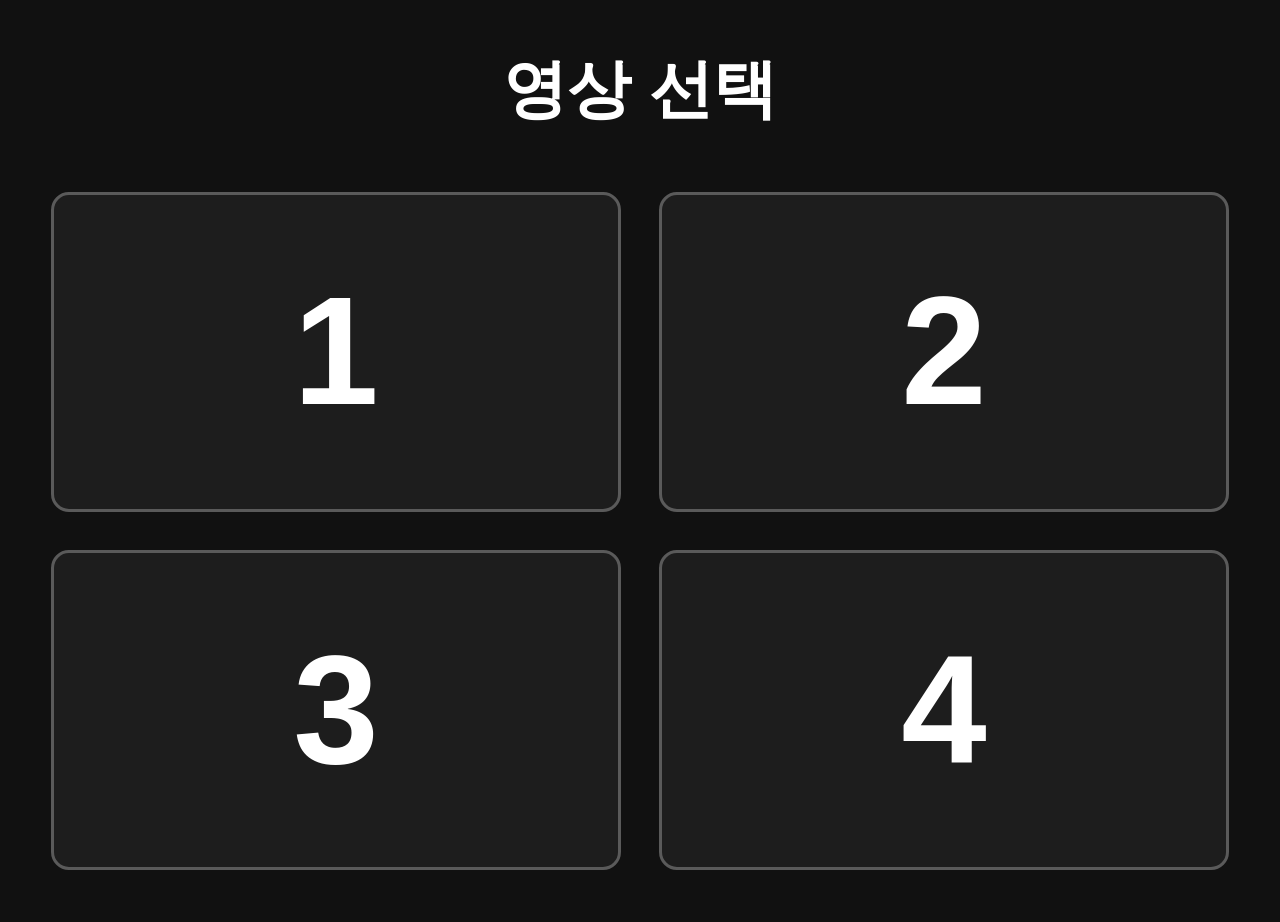
<file: index.html>
<!doctype html>
<html lang="ko">
<head>
  <meta charset="utf-8">
  <meta name="viewport" content="width=device-width, initial-scale=1, viewport-fit=cover">
  <meta name="theme-color" content="#111111">
  <title>박물관 영상 선택</title>
  <link rel="stylesheet" href="style.css">
</head>
<body>
  <main class="app-shell">
    <section class="screen menu-screen" aria-label="영상 선택">
      <h1>영상 선택</h1>
      <nav class="video-grid" aria-label="영상 목록">
        <a class="video-select" href="video1/" aria-label="1번 영상 열기">1</a>
        <a class="video-select" href="video2/" aria-label="2번 영상 열기">2</a>
        <a class="video-select" href="video3/" aria-label="3번 영상 열기">3</a>
        <a class="video-select" href="video4/" aria-label="4번 영상 열기">4</a>
      </nav>
    </section>
  </main>
</body>
</html>
</file>
<file: style.css>
:root{color-scheme:dark;--bg:#111;--panel:#1d1d1d;--panel-hover:#2b2b2b;--text:#fff;--border:#5a5a5a;--focus:#ffe266}
*{box-sizing:border-box}
html,body{width:100%;min-height:100%;margin:0;background:var(--bg);color:var(--text);font-family:Pretendard,"Noto Sans KR","Apple SD Gothic Neo",Arial,sans-serif}
button,input{font:inherit} button,a{-webkit-tap-highlight-color:transparent}.app-shell{min-height:100dvh}.screen{min-height:100dvh;padding:clamp(24px,4vw,64px)}
.menu-screen{display:flex;flex-direction:column;justify-content:center;max-width:1400px;margin:0 auto}.menu-screen h1{margin:0 0 clamp(28px,5vw,64px);text-align:center;font-size:clamp(34px,5vw,72px);line-height:1.2}
.video-grid{display:grid;grid-template-columns:repeat(2,minmax(0,1fr));gap:clamp(18px,3vw,40px)}
.video-select,.control-button{min-height:76px;border:3px solid var(--border);border-radius:18px;background:var(--panel);color:var(--text);cursor:pointer;touch-action:manipulation}
.video-select{display:flex;align-items:center;justify-content:center;min-height:min(30vw,320px);font-size:clamp(60px,12vw,180px);font-weight:800;text-decoration:none}
.video-select:hover,.control-button:hover{background:var(--panel-hover)}
.video-select:focus-visible,.control-button:focus-visible,input[type="range"]:focus-visible{outline:4px solid var(--focus);outline-offset:4px}
.player-screen{display:flex;flex-direction:column;justify-content:center;gap:clamp(20px,3vw,36px);max-width:1700px;margin:0 auto}
.video-frame{position:relative;display:flex;align-items:center;justify-content:center;width:100%;aspect-ratio:16/9;overflow:hidden;border-radius:18px;background:#000}
video{display:block;width:100%;height:100%;object-fit:contain;background:#000}
.video-message{position:absolute;left:50%;top:50%;width:min(90%,780px);margin:0;transform:translate(-50%,-50%);padding:22px 24px;border-radius:14px;background:rgba(20,20,20,.92);color:#fff;font-size:clamp(18px,2.3vw,34px);line-height:1.5;text-align:center}.is-hidden{display:none!important}
.controls{display:grid;grid-template-columns:repeat(3,minmax(0,1fr));gap:clamp(14px,2vw,24px);align-items:stretch}.control-button{padding:18px 16px;font-size:clamp(22px,2.6vw,38px);font-weight:700}
.volume-control{grid-column:1/-1;display:grid;grid-template-columns:auto 1fr auto;align-items:center;gap:clamp(12px,2vw,24px);min-height:84px;padding:14px clamp(16px,2vw,28px);border:3px solid var(--border);border-radius:18px;background:var(--panel);font-size:clamp(20px,2.4vw,32px);font-weight:700}
input[type="range"]{width:100%;min-width:80px;accent-color:#fff;cursor:pointer}output{min-width:64px;text-align:right;font-variant-numeric:tabular-nums}
@media(max-width:700px){.screen{padding:20px}.video-grid{gap:16px}.video-select{min-height:36vw;border-radius:14px}.controls{grid-template-columns:1fr}.control-button{min-height:68px}.volume-control{grid-template-columns:1fr;gap:8px}output{text-align:left}}
</file>
